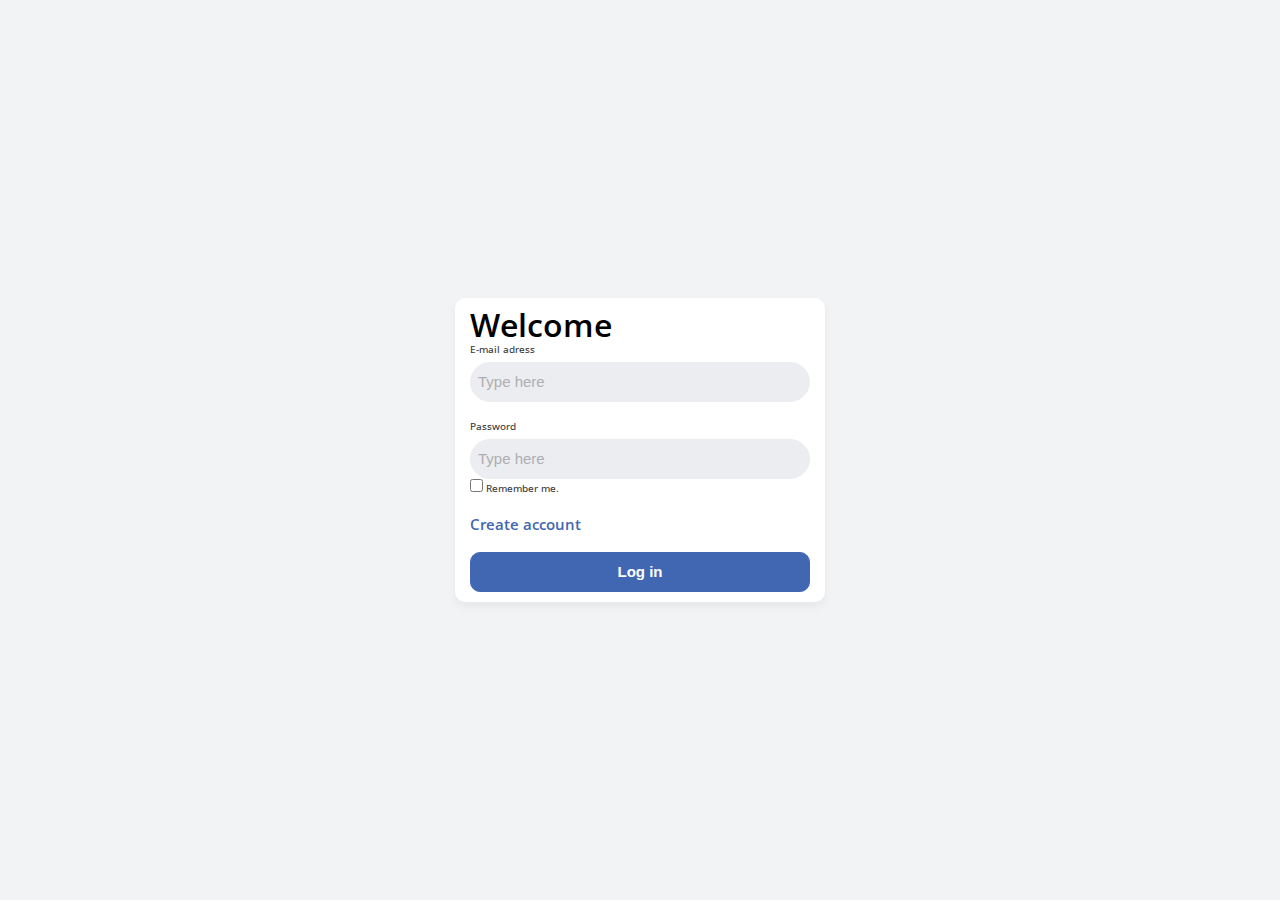
<file: index.html>
<!DOCTYPE html>
<html>
  <head>
    <title>Login - It School</title>
    <meta charset="utf-8" />

    <meta name="viewport" content="width=device-width, initial-scale=1,0" />
    <link href="css/font-awesome.min.css" rel="stylesheet" />

    <link href="css/style.css" rel="stylesheet" />

    <meta name="og:title" content="Login-It School" />
  </head>
  <body class="login-register-page">
    <!-- <h1>h1 title here</h1>
    <h3>h3 title here</h3>
    <h4>h4 title here</h4>
    <p>patagraph here</p>
    <p class="light">light patagraph here</p>

    <input type="text" placeholder="Placeholder" />
    <input type="number" placeholder="Placeholder" />
    <input type="date" placeholder="Placeholder" />
    <a href="#" class="btn btn-primary">Login</a>
    <button class="btn">Register</button> -->

    <div class="form-wrapper">
      <h1>Welcome</h1>
      <form action="newsfeed.html" method="post">
        <label for="email">E-mail adress</label>
        <input
          type="email"
          id="email"
          name="email"
          required
          placeholder="Type here"
          class="mb-md"
        />
        <label for="password">Password</label>
        <input
          type="password"
          id="password"
          name="password"
          placeholder="Type here"
        />
        <label class="mb-md">
          <input type="checkbox" id="remember" />
          Remember me.
        </label>
        <a href="register.html" class="link mb-md">Create account</a>

        <input type="submit" value="Log in" class="btn btn-primary" />
      </form>
    </div>
  </body>
</html>
</file>
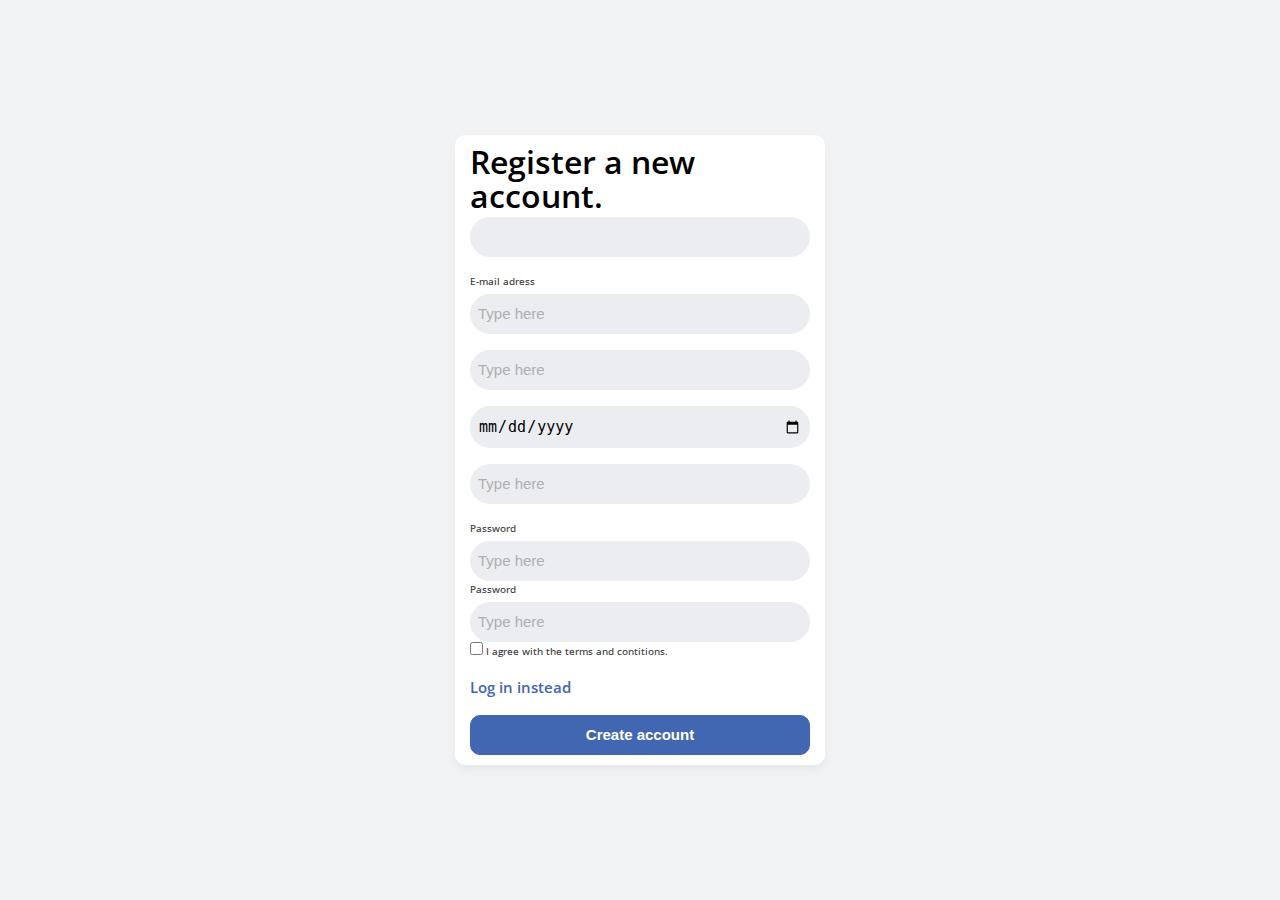
<file: register.html>
<!DOCTYPE html>
<html>
  <head>
    <title>Login</title>
    <meta charset="utf-8" />

    <meta name="viewport" content="width=device-width, initial-scale=1,0" />
    <link href="css/font-awesome.min.css" rel="stylesheet" />

    <link href="css/style.css" rel="stylesheet" />
  </head>
  <body class="login-register-page">
    <!-- <h1>h1 title here</h1>
    <h3>h3 title here</h3>
    <h4>h4 title here</h4>
    <p>patagraph here</p>
    <p class="light">light patagraph here</p>

    <input type="text" placeholder="Placeholder" />
    <input type="number" placeholder="Placeholder" />
    <input type="date" placeholder="Placeholder" />
    <a href="#" class="btn btn-primary">Login</a>
    <button class="btn">Register</button> -->

    <div class="form-wrapper">
      <h1>Register a new account.</h1>
      <form action="newsfeed.html" method="post">
        <label for=""></label>
        <input type="" id="" name="" required placeholder="" class="mb-md" />
        <label for="email">E-mail adress</label>

        <input
          type="email"
          id="email"
          name="email"
          required
          placeholder="Type here"
          class="mb-md"
        />

        <label for=""></label>
        <input
          type="text"
          id="1name"
          name="1name"
          required
          placeholder="Type here"
          class="mb-md"
        />

        <label for=""></label>
        <input
          type="date"
          id="bdate"
          name="bdate"
          required
          placeholder="dd/mm/yyyy"
          class="mb-md"
        />

        <label for=""></label>
        <input
          type="email"
          id="email"
          name="email"
          required
          placeholder="Type here"
          class="mb-md"
        />

        <label for="password">Password</label>
        <input
          type="password"
          id="password"
          name="password"
          placeholder="Type here"
        />
        <label for="password">Password</label>
        <input
          type="password"
          id="password2"
          name="password2"
          placeholder="Type here"
        />
        <label class="mb-md">
          <input type="checkbox" id="remember" required />
          I agree with the terms and contitions.
        </label>
        <a href="index.html" class="link mb-md">Log in instead</a>

        <input type="submit" value="Create account" class="btn btn-primary" />
      </form>
    </div>
  </body>
</html>
</file>
<file: css/style.css>
/* START RESET */

@import url("https://fonts.googleapis.com/css2?family=Open+Sans:wght@400;500;600&display=swap");

html {
  font-size: 10px; /* stabilim dimensiunea de 1rem*/
}

body {
  font-family: "Open Sans", sans-serif;
  background-color: #f2f3f5;
  min-height: 100vh;
}

* {
  margin: 0;
  padding: 0;
  box-sizing: border-box;
}

ul,
ol {
  list-style-type: none;
}

a {
  text-decoration: none;
}

input,
textarea,
input:focus,
textarea:focus {
  border: unset;
  outline: unset;
  box-shadow: unset;
}

::placeholder {
  color: #acafb2;
}

/* END RESET */

/* START TYPOGRAFY */

h1 {
  font-size: 3.2rem;
  line-height: 1.05em;
  color: #000000;
  font-weight: 600;
}

h3 {
  font-size: 1.6rem;
  line-height: 1.6em;
  color: #000000;
  font-weight: 500;
}

h4 {
  font-size: 1.5rem;
  line-height: 1.6em;
  color: #3a3b3c;
  font-weight: 600;
}

p {
  font-size: 1.5rem;
  line-height: 1.6em;
  color: #3a3b3c;
  font-weight: 400;
}

p.light {
  font-size: 1.5rem;
  line-height: 1.6em;
  color: #acafb2;
  font-weight: 400;
}

.text-center {
  text-align: center;
}

.link {
  display: block;
  color: #4267b2;
  font-size: 1.5rem;
  line-height: 1.6em;
  font-weight: 600;
}

/* END TYPOGRAFY */

/* START UI ELEMENTS */

input:not([type="submit"]):not([type="checkbox"]) {
  display: block;
  width: 100%;
  font-size: 1.5rem;
  line-height: 1.6em;
  padding: 0.7rem;
  color: #000000;
  background-color: #ecedf1;
  border: 1px solid #ecedf1;
  border-radius: 2rem;
  font-weight: 400;
}

.btn {
  display: block;
  width: 100%;
  font-size: 1.5rem;
  line-height: 1.6em;
  padding: 0.7rem 2.4rem;
  background-color: #f2f3f5;
  border: 1px solid #f2f3f5;
  color: #000000;
  font-weight: 600;
  text-align: center;
  border-radius: 10px;
  cursor: pointer;
  transition: opacity 0.3s;
}

.btn:hover {
  opacity: 0.8;
}

.btn-primary {
  background-color: #4267b2;
  border: 1px solid #4267b2;
  color: #ffffff;
}

label {
  font: 1.5rem;
  line-height: 1.6em;
  color: #393b3b;
  font-weight: 500;
  display: block;
  margin-bottom: 0.5rem;
}

.badge {
  display: inline-block;
  font-size: 1rem;
  padding: 0 3px;
  line-height: 1.8rem;
  border-radius: 1.2rem;
  background-color: #ba1200;
  color: #ffffff;
  position: absolute;
  top: 5px;
  left: calc(50% + 1rem);
}

/* END UI ELEMENTS */

/* START HELPER CLASSSES */
/* mb=margin bottom celealte small medium large */
.mb-sm {
  margin-bottom: 0.8rem;
}

.mb-md {
  margin-bottom: 1.6rem;
}

.mb-lg {
  margin-bottom: 2.4rem;
}

/* END HELPER CLASSES */

/* START LOG IN AND REGISTER STYLE */

.login-register-page {
  display: flex;
  align-items: center;
  justify-content: center;
}

.form-wrapper {
  background-color: #ffffff;
  padding: 1rem 1.5rem;
  border-radius: 10px;
  box-shadow: 0 5px 10px rgba(0, 0, 0, 0.05);
  width: 100%;
  max-width: 37rem;
}
/* END LOG IN AND REGISTER STYLE */

/* START NEWSFEED STYLE */

.page-wrapper {
  min-height: 100vh;
}

header {
  height: 5rem;
  background-color: #ffffff;
  position: sticky;
  top: 0;
  display: flex;
  justify-content: space-between;
  padding: 0.5rem 1.5rem;
  z-index: 999;
}

header .left-content {
  display: flex;
}

header .fa-facebook-square {
  font-size: 4rem;
  display: block;
  margin-right: 1rem;
  color: #4267b2;
}

header form {
  position: relative;
  flex: 1;
}

header input.search {
  padding-left: 4rem !important;
}

header .fa-search {
  position: absolute;
  font-size: 2rem;
  left: 1rem;
  top: 1rem;
  color: #b0b0b0;
}

.header .left-content a {
  width: 4.5rem;
}

.container {
  min-height: calc(100vh - 5rem);
  display: flex;
  justify-content: space-between;
}

.left-content,
.right-content {
  max-width: 40rem;
  width: 33.3333%;
}

.middle-content {
  max-width: 50rem;
  width: 33.3333%;
}

.sticky-content {
  height: calc(100vh - 5rem);
  position: sticky;
  top: 5rem;
  background-color: #ffffff;
}

/* .page-wrapper * {
  border: 2px dotted red;
} */

.page-nav {
  display: flex;
}

.page-nav li {
  flex: 1;
  /* border-bottom: transparet; */
}

.page-nav a {
  height: 4rem;
  display: flex;
  align-items: center;
  justify-content: center;
  position: relative;
}

.page-nav .fa {
  font-size: 2rem;
  color: #2b2922;
}
.page-nav li.active {
  border-bottom: 3px solid #4267b2;
}

.page-nav li.active .fa {
  color: #4267b2;
}

header .right-content {
  display: flex;
  justify-content: space-between;
  align-items: center;
}

header .right-content > a {
  display: block;
  width: 3rem;
  height: 3rem;
  border-radius: 50%;
  overflow: hidden;
}

header .settings {
  display: flex;
}

header .settings a {
  display: flex;
  width: 4rem;
  height: 4rem;
  border-radius: 50%;
  background-color: #eaeaea;
  color: #2b2922;
  justify-content: center;
  align-items: center;
  margin-left: 1rem;
  position: relative;
}

header .settings .badge {
  left: unset;
  right: -0.5rem;
}

header .settings .fa {
  font-size: 1.5rem;
}

aside.left-content ul {
  padding: 3rem 1.5rem;
}

aside.left-content,
aside.right-content {
  max-width: 41.5rem;
}

aside.left-content a {
  display: flex;
  padding: 1rem;
  align-items: center;
  border-radius: 10px;
  transition: background-color 0.3s;
}

aside.left-content image {
  width: 4rem;
  margin-right: 1.5rem;
  display: flex;
  align-items: center;
  justify-content: center;
}

aside.left-content .text {
  flex: 1;
  font-size: 1.6rem;
  line-height: 1.6em;
  font-weight: 700;
  color: #2b2922;
}

aside.left-content img {
  width: 4rem;
  border-radius: 50%;
  display: block;
  max-width: 100%;
}

aside.left-content fa {
  font-size: 3rem;
  color: #4267b2;
}

aside.left-content a:hover {
  background-color: #eaeaea;
}

aside.right-content .sticky-content {
  background-color: unset;
}

aside.right-content ul {
  padding: 3rem 1.5rem;
}

aside.right-content a {
  display: flex;
  align-items: center;
  transition: background-color 0.3s;
  padding: 10px;
  border-radius: 10px;
}

aside.right-content .profile-image {
  width: 4rem;
  height: 4rem;
  margin-right: 1.5rem;
  position: relative;
}

aside.right-content .user-name {
  font-size: 1.6rem;
  line-height: 1.6em;
  font-weight: 700;
  color: #2b2922;
  flex: 1;
}

aside.right-content .img {
  border-radius: 50%;
  display: block;
  width: 100%;
}

aside.right-content a:hover {
  background-color: #fafafa;
}

aside.right-content li.active .profile-image::before {
  content: "";
  width: 0.5rem;
  height: 0.5rem;
  border: 1px solid #000000;
  background-color: #26c485;
  border-radius: 50%;
  position: absolute;
  right: 0;
  bottom: 0;
}

main.middle-content {
  padding-top: 1.5rem;
}

.post {
  background-color: #ffffff;
  padding: 10px 15px 5px;
  border-radius: 10px;
  margin-bottom: 1rem;
}

.header {
  display: flex;
  align-items: center;
  margin-bottom: 1rem;
}

.header .profile-image {
  width: 4rem;
  height: 4rem;
  border-radius: 50%;
  overflow: hidden;
}

.header .author {
  flex: 1;
  margin: 0 1rem;
}

.header .menu {
  width: 4rem;
  height: 4rem;
  border-radius: 50%;
}

.menu {
  position: relative;
  display: flex;
  align-items: center;
  justify-content: center;
}

.menu .sub-menu {
  display: none; /* il ascunde (ptr dropdanuri)  */
  position: absolute;
  top: calc(100% + 5px);
  right: 0;
  background-color: #ffffff;
  padding: 1rem;
  border-radius: 1rem;
  box-shadow: 0 5px 5px rgba(0, 0, 0, 0.05);
}

.menu .fa {
  font-size: 2rem;
  color: #b0b0b0;
}

.menu:hover {
  background-color: #fafafa;
}

.menu a {
  font-size: 1.6rem;
  line-height: 1.6em;
  font-weight: 500;
  color: #2b2922;
}

.menu .sub-menu.open {
  display: block;
}

.header img {
  display: block;
}

.post .content video,
.post content img {
  display: block;
  max-width: calc(100% + 3rem);
  margin: 0 -1.5rem 1rem;
}

.post .content > * {
  margin-bottom: 1rem;
}

.buttons {
  border-top: 1px solid #eaeaea;
  border-bottom: 1px solid #eaeaea;
  padding: 5px 0;
  display: flex;
  margin-bottom: 5px;
}

.buttons li {
  flex: 1;
}

.buttons a {
  display: flex;
  align-items: center;
  justify-content: center;
  padding: 5px;
  font-size: 1.6rem;
  line-height: 1.6em;
  font-weight: 600;
  color: #4e4e4e;
}

.buttons .action {
  display: block;
  margin: 0 5px;
}

.buttons .count {
  display: block;
  padding: 3px;
  font-size: 1.2rem;
  line-height: 1em;
  color: #ffffff;
  background-color: #b0b0b0;
  border-radius: 3px;
}

.buttons li.active a {
  color: #4267b2;
}

.comments li {
  display: flex;
  margin-bottom: 5px;
  padding-left: 1.5rem;
}

.comments a {
  display: block;
  width: 3rem;
  height: 3rem;
  border-radius: 50%;
  margin-right: 1rem;
  overflow: hidden;
}

.comments .new-comment {
  padding-left: 0;
  align-items: center;
}

.comments div {
  flex: 1;
}

@media (max-width: 1024px) {
  .container .right-content,
  header .right-content {
    display: none;
  }
  .container .left-content,
  header .left-content {
    width: 33.3333%;
  }
  .container .middle-content,
  header .middle-content {
    width: 50%;
    margin-right: 4rem;
  }
}
/* ptr tableta sus */

@media (max-width: 767px) {
  .container .right-content,
  header .right-content {
    display: none;
  }
  .container .left-content {
    display: none;
  }
  .container .middle-content {
    width: 96%;
    margin: 0 2%;
    max-width: 96%;
  }
  header .middle-content {
    display: none;
  }
  header .left-content {
    width: 100%;
    max-width: 100%;
  }
  .middle-content.mobile {
    position: fixed;
    left: 0;
    right: 0;
    bottom: 0;
    width: 100%;
    max-width: 100%;
    background-color: #ffffff;
    z-index: 999;
  }
  body {
    padding-bottom: 6rem;
  }
}

/* END NEWSFEEDSTYLE */
</file>
